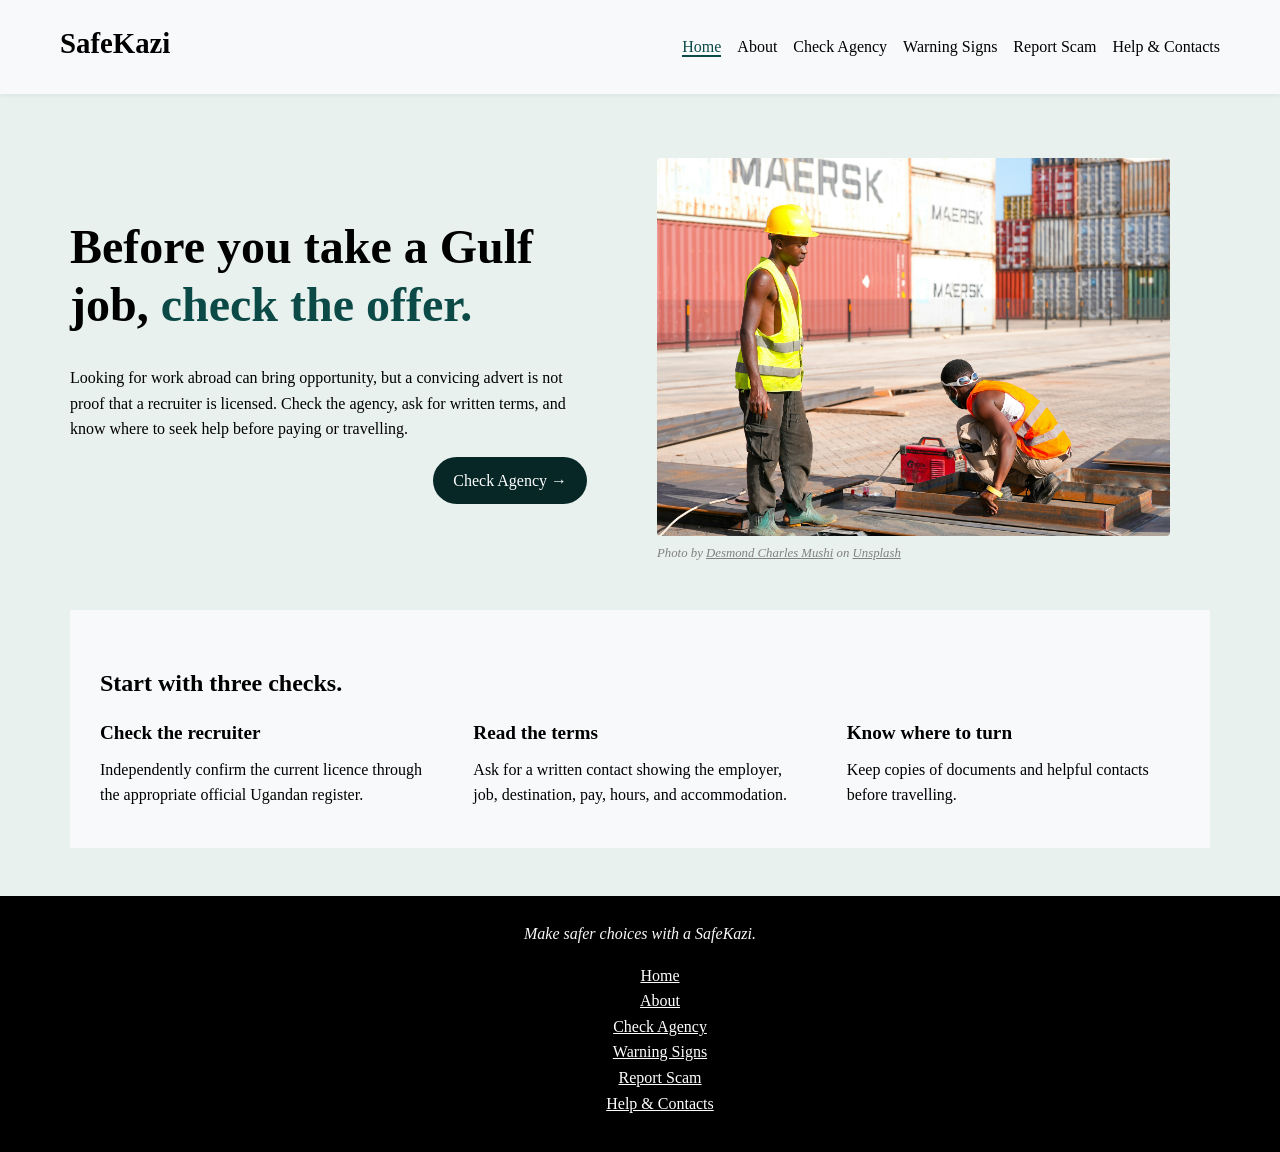
<file: index.html>
<!DOCTYPE html>
<html lang="en">

<head>
    <meta charset="utf-8">
    <meta name="viewport" content="width=device-width,initial-scale=1">
    <title>SafeKazi</title>
    <link rel="stylesheet" href="css/styles.css">
    <link rel="stylesheet" href="css/index.css">
</head>

<body>
    <!-- navigation bar -->
    <header>
        <nav class="nav-bar">
            <span>SafeKazi</span>
            <div class="nav-links">
                <ul>
                    <li><a href="index.html" aria-current="page">Home</a></li>
                    <li><a href="about.html">About</a></li>
                    <li><a href="check-agency.html">Check Agency</a></li>
                    <li><a href="warning-signs.html">Warning Signs</a></li>
                    <li><a href="report-scam.html">Report Scam</a></li>
                    <li><a href="help.html">Help & Contacts</a></li>
                </ul>
            </div>
        </nav>
    </header>

    <main>
        <div class="welcome">
            <div class="welcome-text">
                <h1>Before you take a Gulf job, <span>check the offer.</span></h1>

                <p>Looking for work abroad can bring opportunity, but a convicing advert is not proof that a recruiter
                    is licensed. Check the agency, ask for written terms, and know where to seek help before paying or
                    travelling.</p>
                <div>
                    <a href="check-agency.html" class="link-button">Check Agency →</a>
                </div>

            </div>
            <figure>
              <img src="images/image.jpg" alt="">
              <figcaption><em>Photo by <a href="https://unsplash.com/@akili_karoli?utm_source=unsplash&amp;utm_medium=referral&amp;utm_content=creditCopyText">Desmond Charles Mushi</a> on <a href="https://unsplash.com/photos/workers-at-shipping-container-yard-nXe7MetDrhs?utm_source=unsplash&amp;utm_medium=referral&amp;utm_content=creditCopyText">Unsplash</a></em></figcaption>
            </figure>
            
        </div>

        <div class="three-checks">
            <h2>Start with three checks.</h2>
            <dl class="checks">
                <div class="check">
                    <dt>Check the recruiter</dt>
                    <dd>Independently confirm the current licence through the appropriate official Ugandan register.
                    </dd>
                </div>

                <div class="check">
                    <dt>Read the terms</dt>
                    <dd>Ask for a written contact showing the employer, job, destination, pay, hours, and accommodation.
                    </dd>
                </div>

                <div class="check">
                    <dt>Know where to turn</dt>
                    <dd>Keep copies of documents and helpful contacts before travelling.</dd>
                </div>
            </dl>
        </div>
    </main>



    <footer>
        <p><em>Make safer choices with a SafeKazi.</em></p>
        <ul>
            <li><a href="index.html">Home</a></li>
            <li><a href="about.html">About</a></li>
            <li><a href="check-agency.html">Check Agency</a></li>
            <li><a href="warning-signs.html">Warning Signs</a></li>
            <li><a href="report-scam.html">Report Scam</a></li>
            <li><a href="help.html">Help & Contacts</a></li>
        </ul>
    </footer>
</body>

</html>
</file>
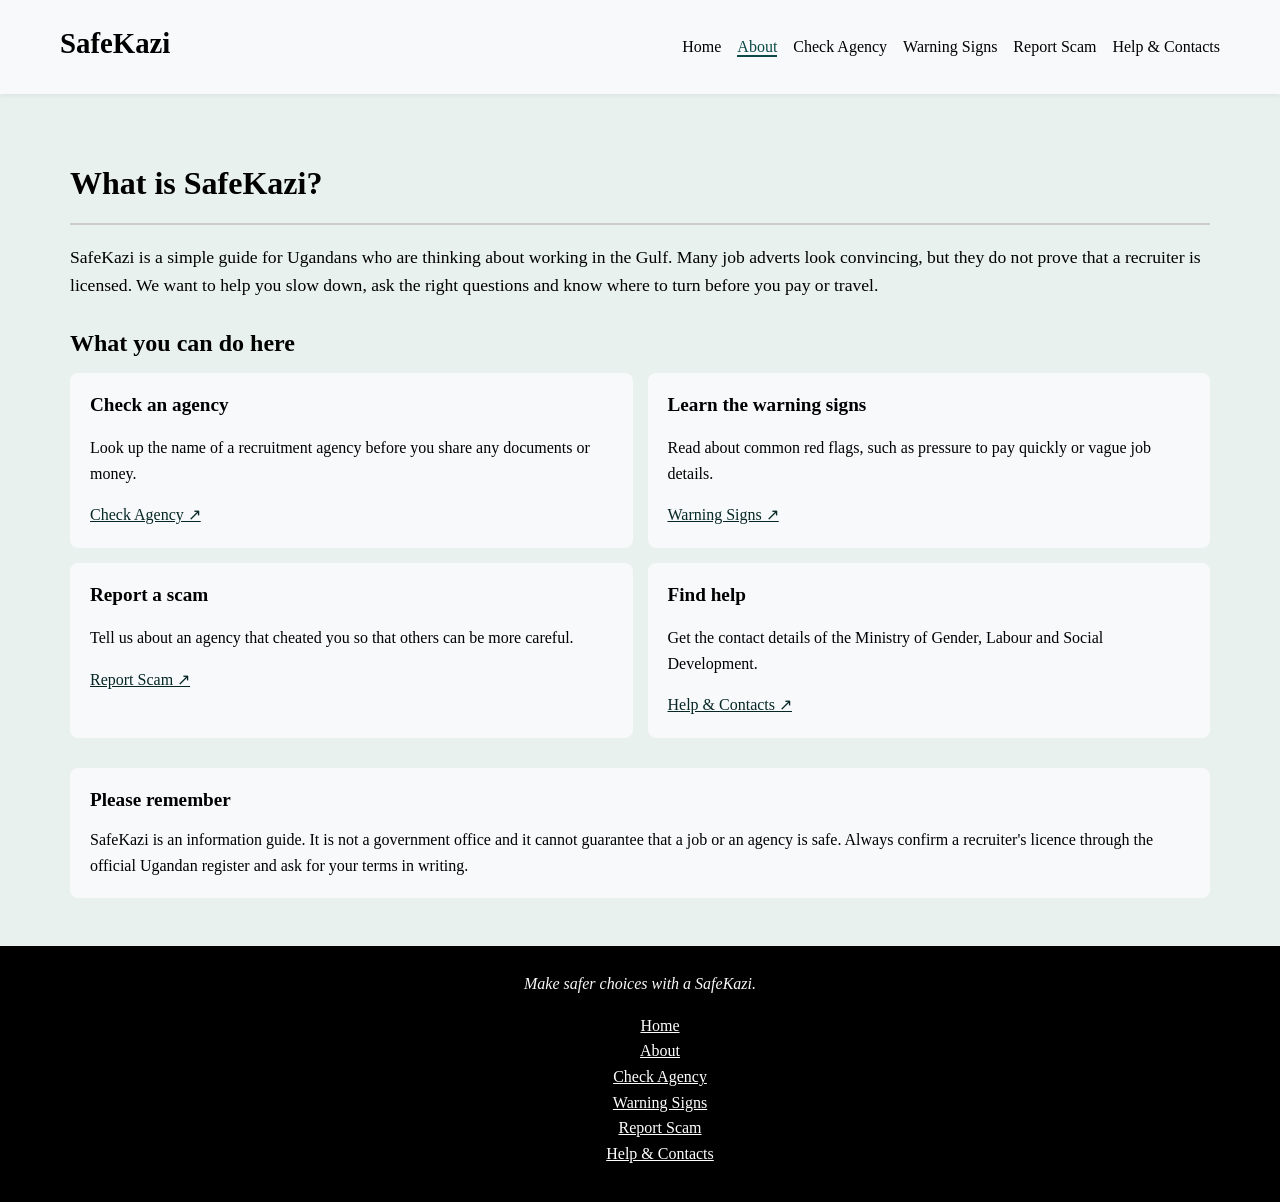
<file: about.html>
<!DOCTYPE html>
<html lang="en">

<head>
    <meta charset="utf-8">
    <meta name="viewport" content="width=device-width,initial-scale=1">
    <title>About</title>
    <link rel="stylesheet" href="css/styles.css">
    <link rel="stylesheet" href="css/about.css">
</head>

<body>
    <!-- navigation bar -->
    <header>
        <nav class="nav-bar">
            <span>SafeKazi</span>
            <div class="nav-links">
                <ul>
                    <li><a href="index.html">Home</a></li>
                    <li><a href="about.html" aria-current="page">About</a></li>
                    <li><a href="check-agency.html">Check Agency</a></li>
                    <li><a href="warning-signs.html">Warning Signs</a></li>
                    <li><a href="report-scam.html">Report Scam</a></li>
                    <li><a href="help.html">Help & Contacts</a></li>
                </ul>
            </div>
        </nav>
    </header>

    <main>
        <div class="about-intro">
            <h1>What is SafeKazi?</h1>
            <hr>
            <p class="description">
                SafeKazi is a simple guide for Ugandans who are thinking about working in the Gulf. Many job adverts
                look convincing, but they do not prove that a recruiter is licensed. We want to help you slow down,
                ask the right questions and know where to turn before you pay or travel.
            </p>
        </div>

        <h2>What you can do here</h2>
        <div class="about-cards">
            <div class="about-card">
                <h3>Check an agency</h3>
                <p>Look up the name of a recruitment agency before you share any documents or money.</p>
                <a href="check-agency.html">Check Agency ↗</a>
            </div>

            <div class="about-card">
                <h3>Learn the warning signs</h3>
                <p>Read about common red flags, such as pressure to pay quickly or vague job details.</p>
                <a href="warning-signs.html">Warning Signs  ↗</a>
            </div>

            <div class="about-card">
                <h3>Report a scam</h3>
                <p>Tell us about an agency that cheated you so that others can be more careful.</p>
                <a href="report-scam.html">Report Scam  ↗</a>
            </div>

            <div class="about-card">
                <h3>Find help</h3>
                <p>Get the contact details of the Ministry of Gender, Labour and Social Development.</p>
                <a href="help.html">Help & Contacts  ↗</a>
            </div>
        </div>

        <!-- Important note -->
        <div class="about-note">
            <h2>Please remember</h2>
            <p>
                SafeKazi is an information guide. It is not a government office and it cannot guarantee that a job
                or an agency is safe. Always confirm a recruiter's licence through the official Ugandan register and
                ask for your terms in writing.
            </p>
        </div>
    </main>

    <footer>
        <p><em>Make safer choices with a SafeKazi.</em></p>
        <ul>
            <li><a href="index.html">Home</a></li>
            <li><a href="about.html">About</a></li>
            <li><a href="check-agency.html">Check Agency</a></li>
            <li><a href="warning-signs.html">Warning Signs</a></li>
            <li><a href="report-scam.html">Report Scam</a></li>
            <li><a href="help.html">Help & Contacts</a></li>
        </ul>
    </footer>
</body>

</html>
</file>
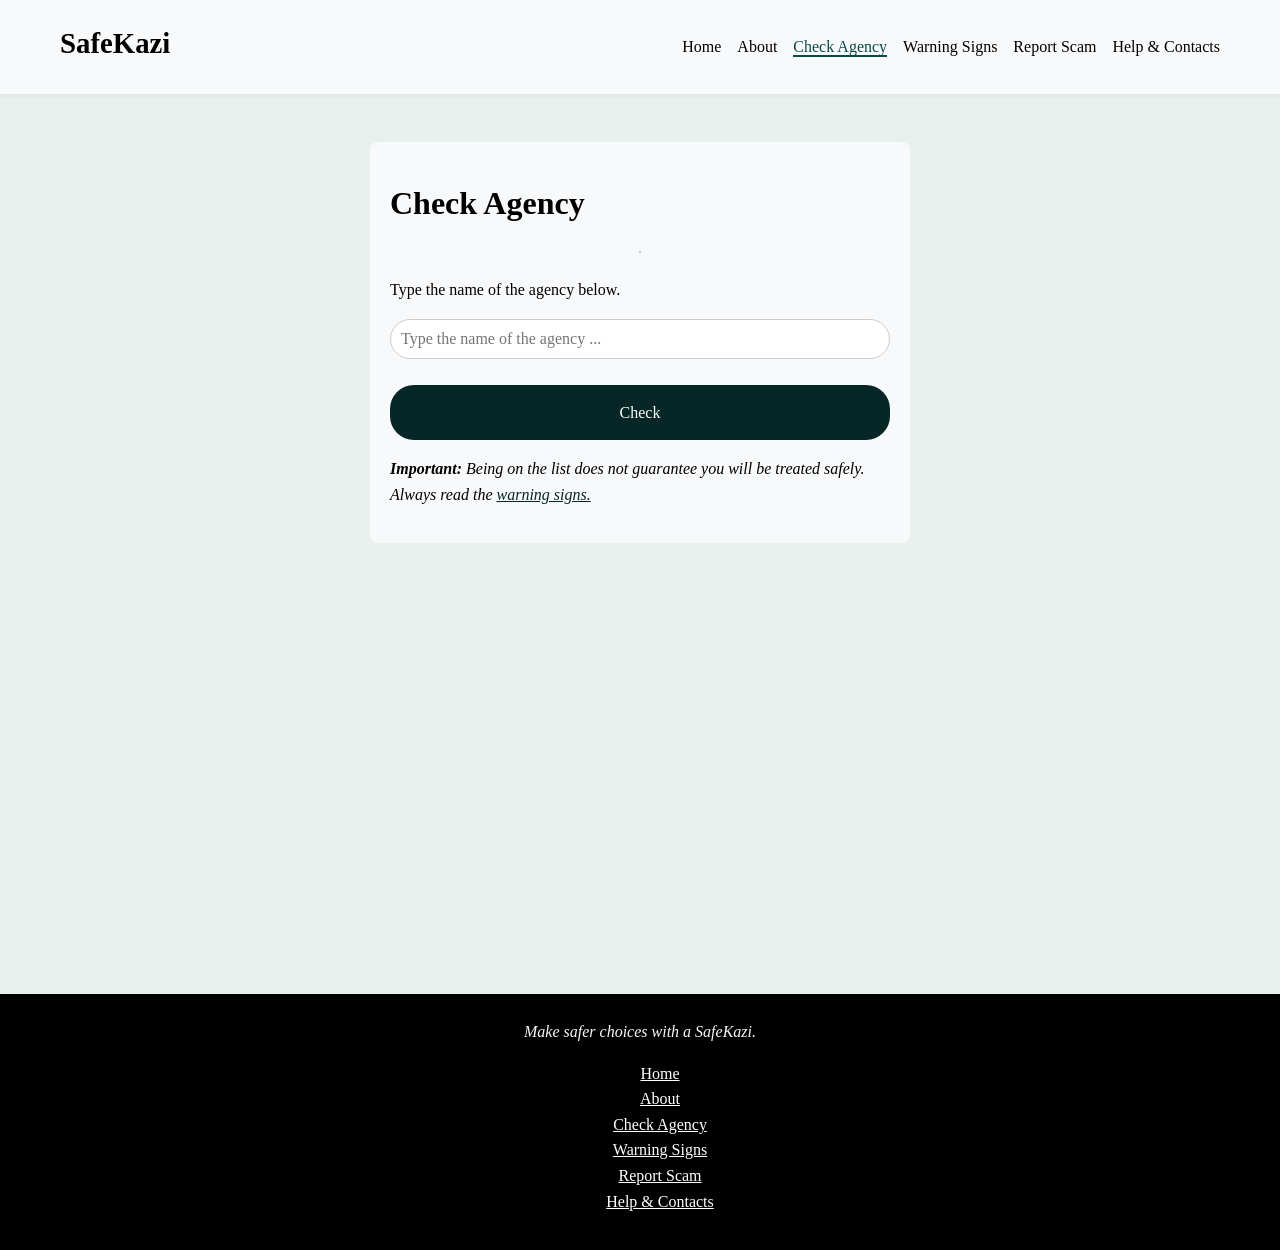
<file: check-agency.html>
<!DOCTYPE html>
<html lang="en">

<head>
    <meta charset="utf-8">
    <meta name="viewport" content="width=device-width,initial-scale=1">
    <title>Check Agency</title>
    <link rel="stylesheet" href="css/styles.css">
    <link rel="stylesheet" href="css/check-agency.css">
</head>

<body>
    <!-- navigation bar -->
    <header>
        <nav class="nav-bar">
            <span>SafeKazi</span>
            <div class="nav-links">
                <ul>
                    <li><a href="index.html">Home</a></li>
                    <li><a href="about.html">About</a></li>
                    <li><a href="check-agency.html" aria-current="page">Check Agency</a></li>
                    <li><a href="warning-signs.html">Warning Signs</a></li>
                    <li><a href="report-scam.html">Report Scam</a></li>
                    <li><a href="help.html">Help & Contacts</a></li>
                </ul>
            </div>
        </nav>
    </header>

    <main>
        <div class="agency-box">
            <h1>Check Agency</h1>
            <hr>
            <p>Type the name of the agency below.</p>
            <input type="text" placeholder="Type the name of the agency ..."><br>
            <a href="https://eemis.mglsd.go.ug/companies" class="link-button" target="_blank">Check</a>
            <p><em><b>Important:</b> Being on the list does not guarantee you will be treated safely. Always read the <a href="warning-signs.html">warning signs.</a></em></p>
        </div>
    </main>

    <footer>
        <p><em>Make safer choices with a SafeKazi.</em></p>
        <ul>
            <li><a href="index.html">Home</a></li>
            <li><a href="about.html">About</a></li>
            <li><a href="check-agency.html">Check Agency</a></li>
            <li><a href="warning-signs.html">Warning Signs</a></li>
            <li><a href="report-scam.html">Report Scam</a></li>
            <li><a href="help.html">Help & Contacts</a></li>
        </ul>
    </footer>
</body>

</html>
</file>
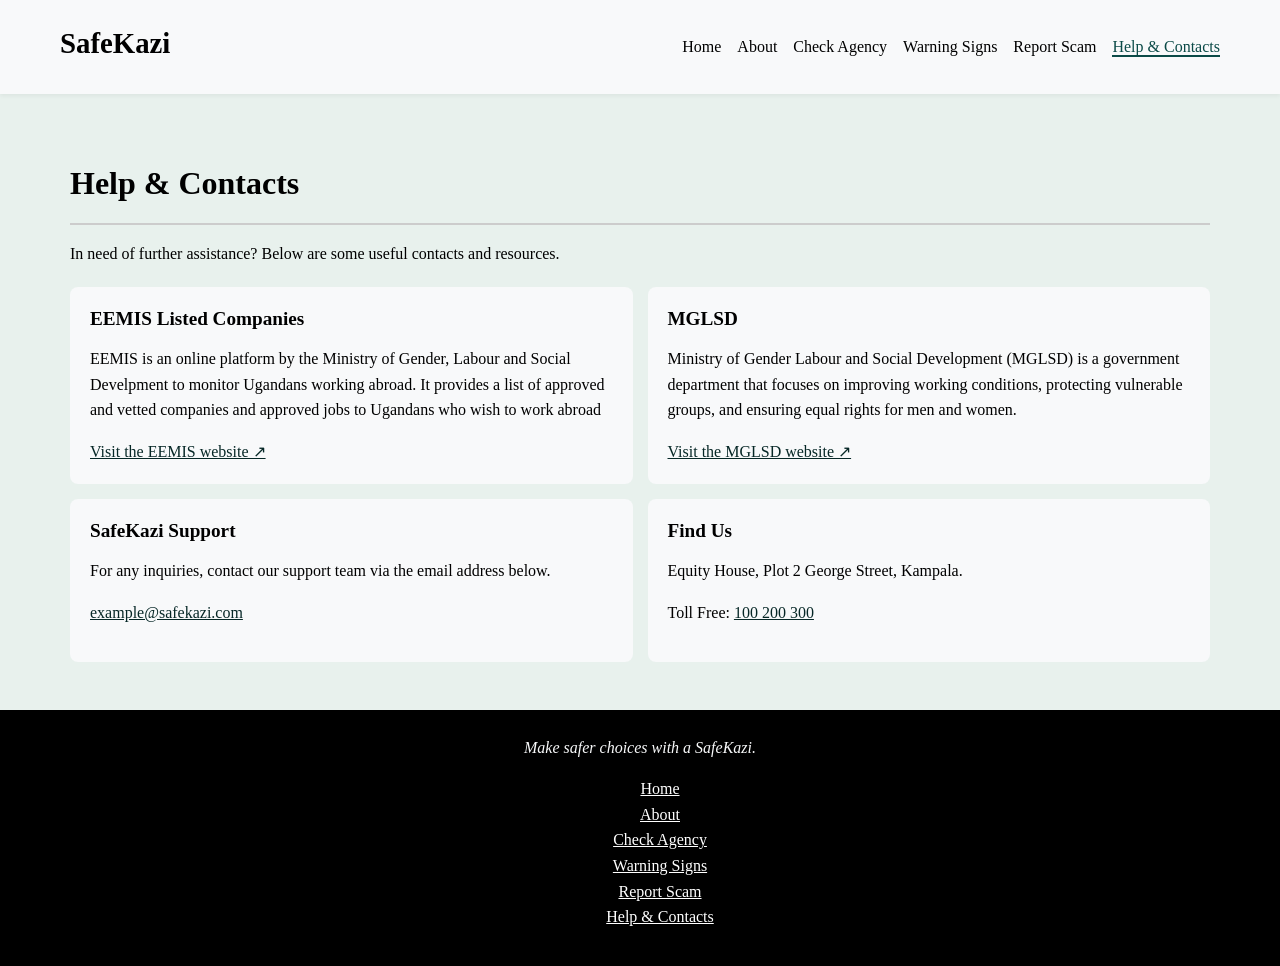
<file: help.html>
<!DOCTYPE html>
<html lang="en">

<head>
    <meta charset="utf-8">
    <meta name="viewport" content="width=device-width,initial-scale=1">
    <title>Help & Contacts</title>
    <link rel="stylesheet" href="css/styles.css">
    <link rel="stylesheet" href="css/help.css">
</head>

<body>
    <!-- navigation bar -->
    <header>
        <nav class="nav-bar">
            <span>SafeKazi</span>
            <div class="nav-links">
                <ul>
                    <li><a href="index.html">Home</a></li>
                    <li><a href="about.html">About</a></li>
                    <li><a href="check-agency.html">Check Agency</a></li>
                    <li><a href="warning-signs.html">Warning Signs</a></li>
                    <li><a href="report-scam.html">Report Scam</a></li>
                    <li><a href="help.html" aria-current="page">Help & Contacts</a></li>
                </ul>
            </div>
        </nav>
    </header>

    <main>
        <div class="container">
            <h1>Help & Contacts</h1>
            <hr>
            <p class="description">In need of further assistance? Below are some useful contacts and resources.</p>

            <!-- Contact cards -->
            <div class="cards">
                <div class="card">
                    <h2>EEMIS Listed Companies</h2>
                    <p>EEMIS is an online platform by the Ministry of Gender, Labour and Social Develpment to monitor
                        Ugandans working abroad. It provides a list of approved and vetted companies and approved jobs
                        to Ugandans who wish to work abroad</p>
                    <a href="https://eemis.mglsd.go.ug/companies">Visit the EEMIS website ↗</a>
                </div>

                <div class="card">
                    <h2>MGLSD</h2>
                    <p>Ministry of Gender Labour and Social Development (MGLSD) is a government department that focuses on improving working conditions, protecting vulnerable groups, and ensuring equal rights for men and women.</p>
                    <a href="https://mglsd.go.ug/">Visit the MGLSD website ↗</a>
                </div>

                <div class="card">
                    <h2>SafeKazi Support</h2>
                    <p>For any inquiries, contact our support team via the email address below.</p>
                    <a href="">example@safekazi.com</a>
                </div>

                <div class="card">
                    <h2>Find Us</h2>
                    <p>Equity House, Plot 2 George Street, Kampala.</p>
                    <p>Toll Free: <a href="">100 200 300</a></p>
                </div>
            </div>

        </div>
    </main>

    <!-- Footer -->
    <footer>
        <p><em>Make safer choices with a SafeKazi.</em></p>
        <ul>
            <li><a href="index.html">Home</a></li>
            <li><a href="about.html">About</a></li>
            <li><a href="check-agency.html">Check Agency</a></li>
            <li><a href="warning-signs.html">Warning Signs</a></li>
            <li><a href="report-scam.html">Report Scam</a></li>
            <li><a href="help.html">Help & Contacts</a></li>
        </ul>
    </footer>
</body>

</html>
</file>
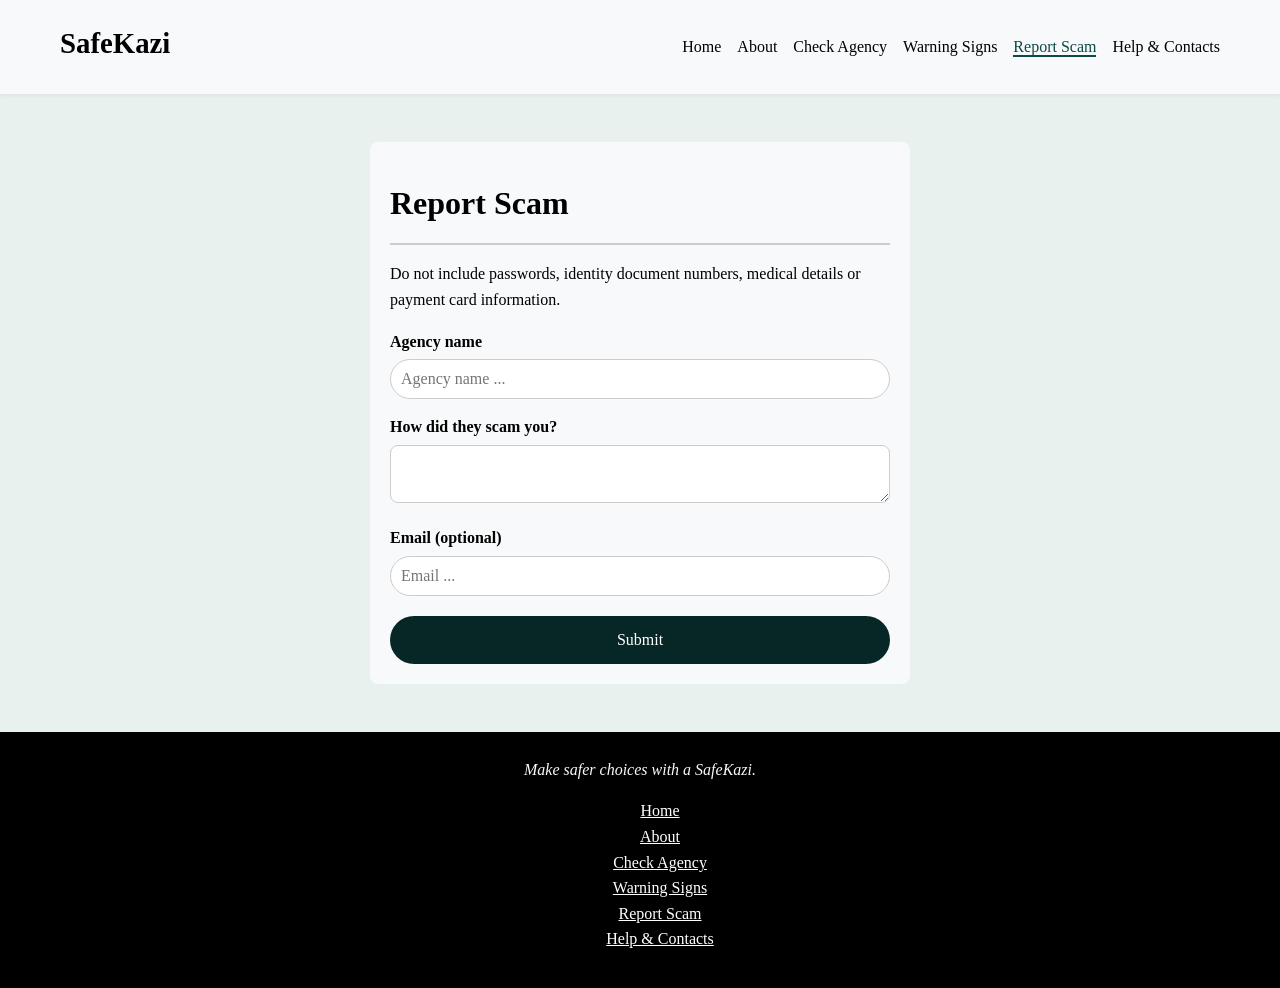
<file: report-scam.html>
<!DOCTYPE html>
<html lang="en">

<head>
    <meta charset="utf-8">
    <meta name="viewport" content="width=device-width,initial-scale=1">
    <title>Report Scam</title>
    <link rel="stylesheet" href="css/styles.css">
    <link rel="stylesheet" href="css/report-scam.css">
</head>

<body>
    <!-- navigation bar -->
    <header>
        <nav class="nav-bar">
            <span>SafeKazi</span>
            <div class="nav-links">
                <ul>
                    <li><a href="index.html">Home</a></li>
                    <li><a href="about.html">About</a></li>
                    <li><a href="check-agency.html">Check Agency</a></li>
                    <li><a href="warning-signs.html">Warning Signs</a></li>
                    <li><a href="report-scam.html" aria-current="page">Report Scam</a></li>
                    <li><a href="help.html">Help & Contacts</a></li>
                </ul>
            </div>
        </nav>
    </header>

    <main>
        <div class="container">
            <form>
                <h1>Report Scam</h1>
                <hr>
                <p>Do not include passwords, identity document numbers, medical details or payment card information.</p>
                <label for="agency-name">Agency name</label>
                <input type="text" placeholder="Agency name ..." name="agency-name" required><br>

                <label for="description">How did they scam you?</label>
                <textarea name="description" id="" required></textarea><br>

                <label>Email (optional)</label>
                <input type="email" placeholder="Email ..."><br>
                <button type="submit">Submit</button>
            </form>
        </div>
    </main>

    <footer>
        <p><em>Make safer choices with a SafeKazi.</em></p>
        <ul>
            <li><a href="index.html">Home</a></li>
            <li><a href="about.html">About</a></li>
            <li><a href="check-agency.html">Check Agency</a></li>
            <li><a href="warning-signs.html">Warning Signs</a></li>
            <li><a href="report-scam.html">Report Scam</a></li>
            <li><a href="help.html">Help & Contacts</a></li>
        </ul>
    </footer>

</body>

</html>
</file>
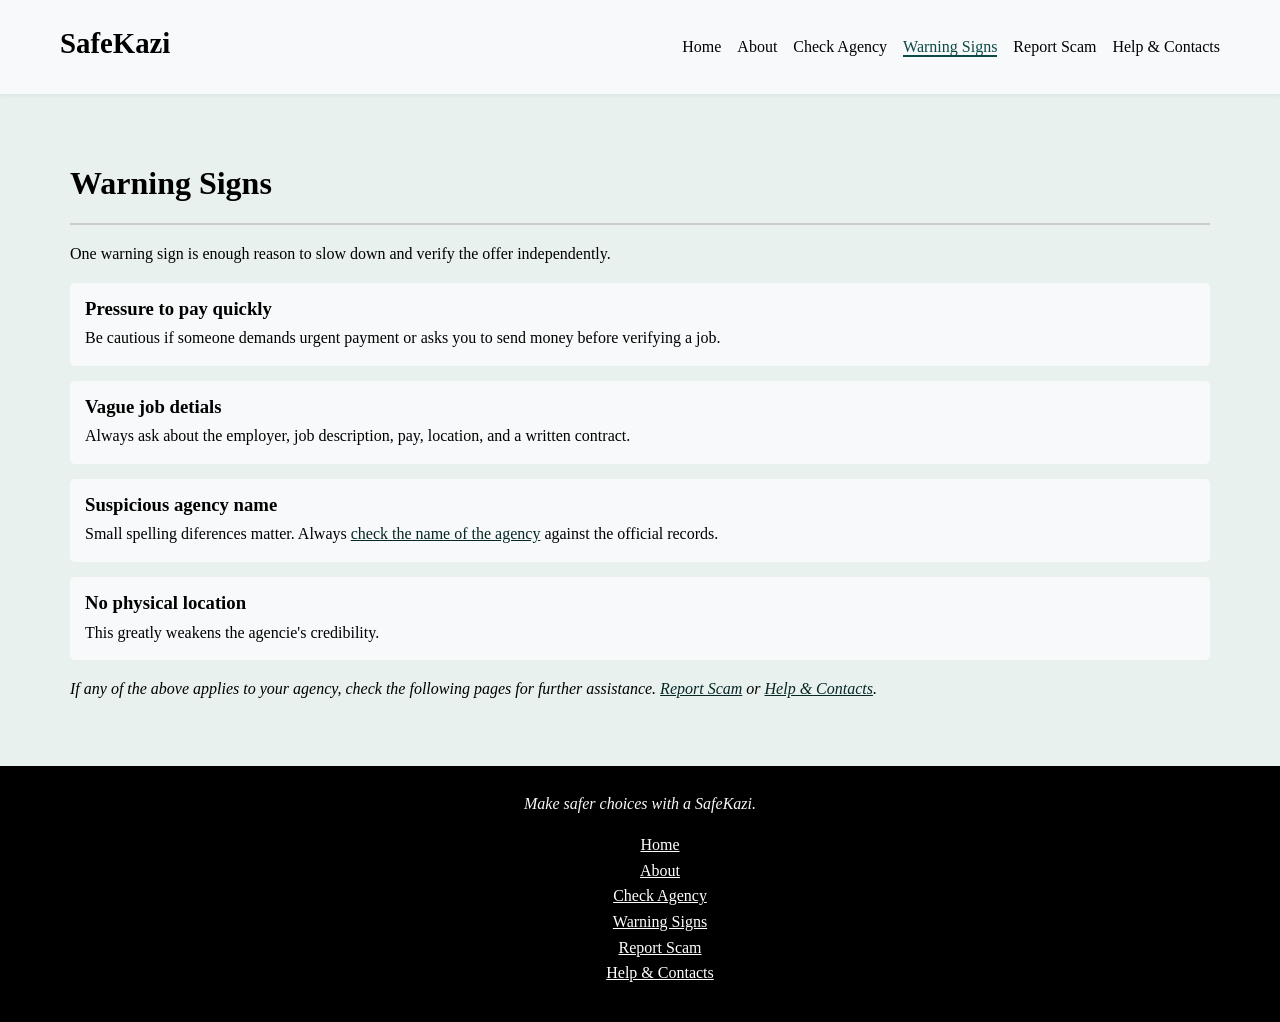
<file: warning-signs.html>
<!DOCTYPE html>
<html lang="en">

<head>
    <meta charset="utf-8">
    <meta name="viewport" content="width=device-width,initial-scale=1">
    <title>Warning Signs</title>
    <link rel="stylesheet" href="css/styles.css">
    <link rel="stylesheet" href="css/warnings.css">
</head>

<body>
    <!-- navigation bar -->
    <header>
        <nav class="nav-bar">
            <span>SafeKazi</span>
            <div class="nav-links">
                <ul>
                    <li><a href="index.html">Home</a></li>
                    <li><a href="about.html">About</a></li>
                    <li><a href="check-agency.html">Check Agency</a></li>
                    <li><a href="warning-signs.html" aria-current="page">Warning Signs</a></li>
                    <li><a href="report-scam.html">Report Scam</a></li>
                    <li><a href="help.html">Help & Contacts</a></li>
                </ul>
            </div>
        </nav>
    </header>

    <main>
        <h1>Warning Signs</h1>
        <hr>
        <p>One warning sign is enough reason to slow down and verify the offer independently.</p>

        <div class="box">
            <h3>Pressure to pay quickly</h3>
            <p>Be cautious if someone demands urgent payment or asks you to send money before verifying a job.</p>
        </div>
        <div class="box">
            <h3>Vague job detials</h3>
            <p>Always ask about the employer, job description, pay, location, and a written contract.</p>
        </div>
        <div class="box">
            <h3>Suspicious agency name</h3>
            <p>Small spelling diferences matter. Always <a href="check-agency.html">check the name of the agency</a> against the official records.</p>
        </div>
        <div class="box">
            <h3>No physical location</h3>
            <p>This greatly weakens the agencie's credibility.</p>
        </div>
        <p><em>If any of the above applies to your agency, check the following pages for further assistance. <a href="report-scam.html">Report Scam</a> or <a href="help.html">Help & Contacts</a>.</em></p>
    </main>

    <footer>
        <p><em>Make safer choices with a SafeKazi.</em></p>
        <ul>
            <li><a href="index.html">Home</a></li>
            <li><a href="about.html">About</a></li>
            <li><a href="check-agency.html">Check Agency</a></li>
            <li><a href="warning-signs.html">Warning Signs</a></li>
            <li><a href="report-scam.html">Report Scam</a></li>
            <li><a href="help.html">Help & Contacts</a></li>
        </ul>
    </footer>
</body>

</html>
</file>
<file: css/styles.css>
* {
    box-sizing: border-box;
    font-family: Calibri;
}

body {
    margin: 0;
    line-height: 1.6;
    color: black;
    background: #e8f1ed;
}

header {
    background: #f8f9fa;
}

.nav-bar {
    padding: 10px 15px;
}

.nav-bar span {
    margin-bottom: 8px;
    font-size: 1.8rem;
    font-weight: bold;
}

.nav-links ul {
    list-style: none;
    margin: 0;
    padding: 0;
    display: flex;
    flex-wrap: wrap;
    gap: 8px 16px;
}

.nav-links a {
    color: black;
    text-decoration: none;
}

.nav-links a:hover {
    color: #0b4a47;
    border-bottom: 2px solid #0b4a47;
}

a[aria-current="page"] {
    color: #0b4a47;
    border-bottom: 2px solid #0b4a47;
}

.link-button {
    text-decoration: none;
    text-align: center;
    padding: 15px 20px;
    border: none;
    border-radius: 24px;
    background: #062726;
    color: #ffffff;
    font-size: 1rem;
    cursor: pointer;
}

.link-button:hover {
    background: #0b4a47;
}

main {
    max-width: 1200px;
    margin: 0 auto;
    padding: 20px 15px;
}

h1,
h2,
h3 {
    line-height: 1.2;
}

hr {
    border: 1px solid #cccccc;
}

button {
    padding: 15px 20px;
    border: none;
    border-radius: 24px;
    background: #062726;
    color: #ffffff;
    font-size: 1rem;
    cursor: pointer;
}

button:hover {
    background: #0b4a47;
}

input {
    width: 100%;
    padding: 10px;
    border: 1px solid #cccccc;
    border-radius: 24px;
    font-size: 1rem;
}

footer {
    padding: 20px 15px;
    background: black;
    color: #f8f9fa;
    text-align: center;
}

footer p {
    margin: 5px 0;
}

footer ul {
    list-style-type: none;
}

footer ul li a {
    text-decoration: underline;
    color: white;
}

footer ul li a:hover {
    text-decoration: underline;
    color: #0b4a47;
}

@media (min-width: 768px) {
    header {
        position: sticky;
        top: 0;
        z-index: 10;
        box-shadow: 0 2px 4px rgba(0, 0, 0, 0.05);
    }

    .nav-bar {
        display: flex;
        justify-content: space-between;
        align-items: center;
        padding: 20px 60px;
    }

    .nav-bar h1 {
        margin: 0;
    }

    main {
        padding: 48px 30px;
    }
}
</file>
<file: css/index.css>
.welcome {
    display: flex;
    flex-direction: column;
    gap: 20px;
    margin-bottom: 30px;
}

.welcome img {
    width: 100%;
    height: auto;
    border-radius: 4px;
}

figcaption, figcaption a {
    color: gray;
    font-size: 0.8rem;
}

figcaption a:hover {
    color: #a0a0a0;
}

.welcome-text h1 {
    margin-top: 0;
    font-size: 2.2rem;
}

.welcome h1 span {
    color: #0b4a47;
}

.welcome p {
    font-size: 1rem;
}

.welcome-text div {
    text-align: right;
    padding: 10px 0;
}

.three-checks {
    padding: 30px 15px;
    background: #f8f9fa;
}

.checks {
    display: flex;
    flex-direction: column;
    gap: 20px;
    margin: 0;
}

.check dt {
    margin-bottom: 8px;
    font-size: 1.2rem;
    font-weight: bold;
}

.check dd {
    margin: 0;
}

@media (min-width: 768px) {
    .welcome {
        flex-direction: row;
        align-items: center;
        gap: 30px;
    }

    .welcome-text {
        flex: 1;
    }

    .welcome h1 {
        font-size: 3rem;
    }

    .welcome figure {
        width: 45%;
    }

    figure img {
        width: 100%;
        height: auto;
    }

    .three-checks {
        padding: 40px 30px;
    }

    .checks {
        flex-direction: row;
        gap: 40px;
    }

    .check {
        flex: 1;
    }
}
</file>
<file: css/about.css>
.about-intro {
    margin-bottom: 30px;
}

.about-intro .description {
    font-size: 1.1rem;
}

main h2 {
    margin-bottom: 15px;
}

.about-cards {
    display: flex;
    flex-direction: column;
    gap: 15px;
    margin-bottom: 30px;
}

.about-card {
    padding: 20px;
    border-radius: 8px;
    background: #f8f9fa;
}

.about-card h3 {
    margin-top: 0;
    font-size: 1.2rem;
}

.about-card a {
    color: #062726;
}

.about-card a:hover {
    color: #0b4a47;
}

.about-note {
    padding: 20px;
    border-radius: 8px;
    background: #f8f9fa;
}

.about-note h2 {
    margin-top: 0;
    font-size: 1.2rem;
}

.about-note p {
    margin-bottom: 0;
}

@media (min-width: 768px) {
    .about-cards {
        flex-direction: row;
        flex-wrap: wrap;
    }

    .about-card {
        flex: 1 1 45%;
    }
}
</file>
<file: css/check-agency.css>
body,
.agency-box {
    display: flex;
    flex-direction: column;
}

main {
    min-height: 100vh;
    width: 100%;
    max-width: 600px;
}

.agency-box {
    padding: 20px;
    border-radius: 8px;
    background: #f8f9fa;
}

.agency-box button {
    width: 100%;
    margin-top: 10px;
}

.agency-box p a {
    color: #062726;
}

.agency-box p a:hover {
    color: #0b4a47;
}
</file>
<file: css/help.css>
.description {
    margin-bottom: 20px;
}

.cards {
    display: flex;
    flex-direction: column;
    gap: 15px;
}

.card {
    padding: 20px;
    border-radius: 8px;
    background: #f8f9fa;
}

.card h2 {
    margin-top: 0;
    font-size: 1.2rem;
}

.card a {
    color: #062726;
}

.card a:hover {
    color: #0b4a47;
}

@media (min-width: 768px) {
    .cards {
        flex-direction: row;
        flex-wrap: wrap;
    }

    .card {
        flex: 1 1 45%;
    }
}
</file>
<file: css/report-scam.css>
main {
    max-width: 600px;
}

.container {
    padding: 20px;
    border-radius: 8px;
    background: #f8f9fa;
}

textarea {
    width: 100%;
    padding: 10px;
    border: 1px solid #cccccc;
    border-radius: 8px;
    font-size: 1rem;
}

label {
    display: block;
    margin-top: 15px;
    margin-bottom: 5px;
    font-weight: bold;
}

form button {
    margin-top: 20px;
    width: 100%;
}
</file>
<file: css/warnings.css>
.box {
    margin-bottom: 15px;
    padding: 15px;
    border-radius: 5px;
    background: #f8f9fa;
}

.box h3 {
    margin: 0 0 5px;
}

.box p {
    margin: 0;
}

button {
    margin-top: 10px;
}

p a {
    color: #062726;
}

p a:hover {
    color: #0b4a47;
}
</file>
